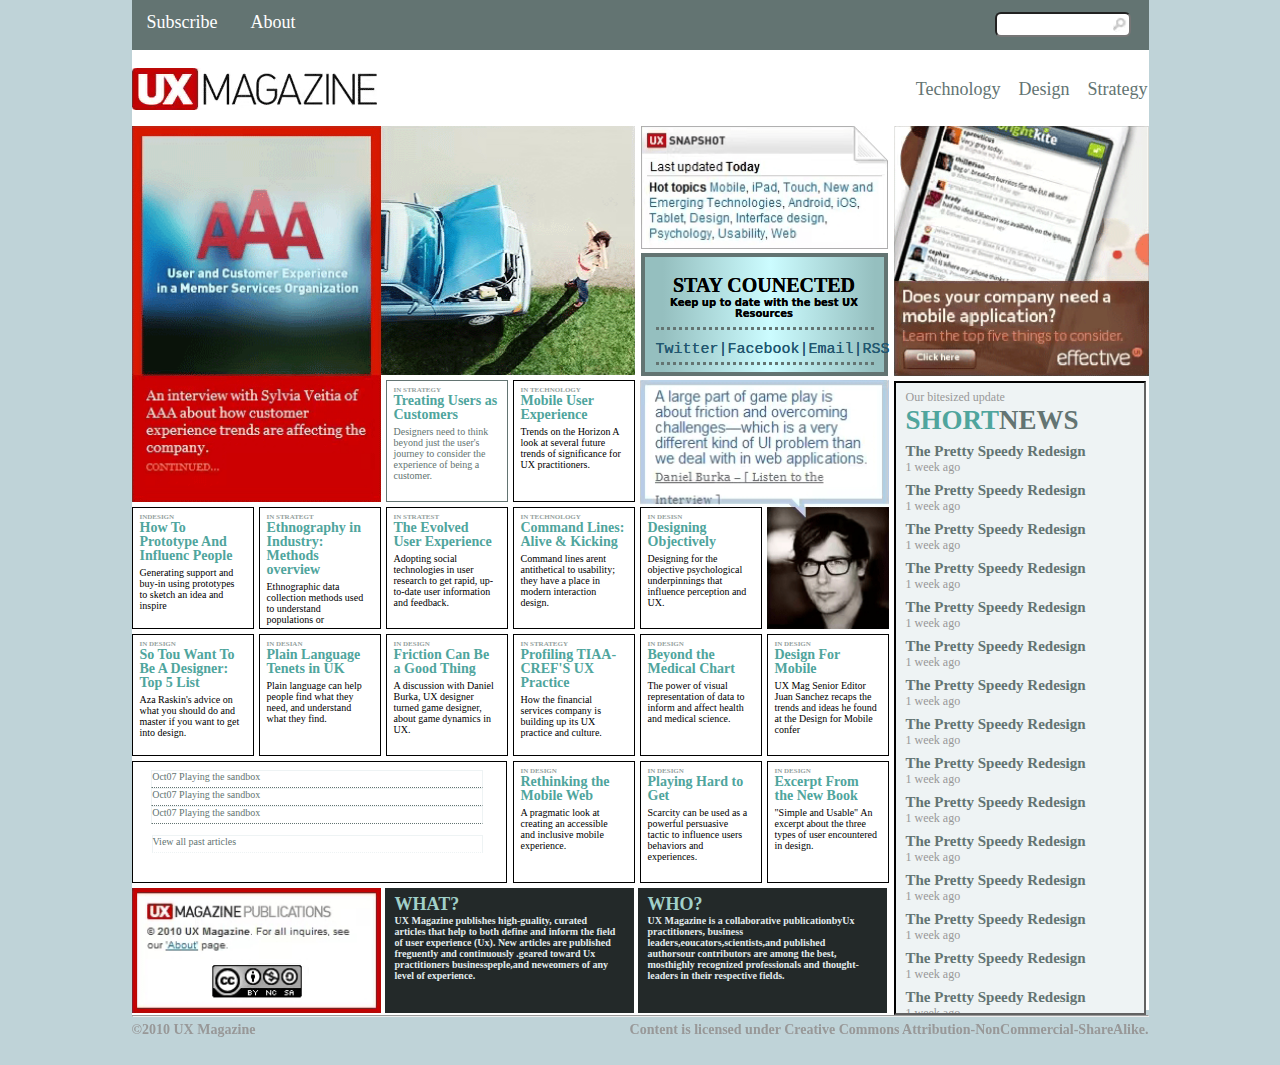
<file: index.html>
<!doctype html>
<html>
<head>
<meta charset="UTF-8">
<title>Untitled Document</title>
<link href="1.css" rel="stylesheet" type="text/css">
</head>

<body>

	<div class="header">
	<li><a href="#">Subscribe</a></li>
	<li><a href="#">About</a></li>
	<li style="float:right"><input type="search"></li>	
</div>
	<div class="menu">
<img src="image/logo.png" alt="logo"/>
	<ul>
	<li><a href="#">Technology</a></li>
	<li><a href="#">Design</a></li>
	<li><a href="#">Strategy</a></li>	
	</ul>
		
	</div>
	
<div class="content">
  <div class="left">
		<div class="ad1">
		<img src="image/111.png" alt="pic"/>
		</div>
		<div class="ad">
	    <img src="image/2.png" alt="pic"/>
		</div>
		<div class="ad3"></div>
	  <div class="ad4">
	  <h1>STAY COUNECTED</h1><h2>Keep up to date with the best UX Resources</h2>
	  <li>Twitter|Facebook|Email|RSS</li></div>
		
		<a href="#"><div class="box1">
		  <h1>IN STRATEGY</h1>
			<h2>Treating Users as Customers</h2>
			<p>Designers need to think beyond just the user's journey to consider the experience of being a customer.</p>
		</div></a>
		<div class="box"><h1>IN TECHNOLOGY</h1>
		  <h2>Mobile User Experience</h2>
    <p>Trends on the Horizon A look at several future trends of significance for UX practitioners.</p>
	</div>
		
		<div class="box5">&nbsp;</div>
		<div class="box"><h1>INDESIGN</h1>
			<h2>How To Prototype And Influenc People</h2>
    <p>Generating support and buy-in using prototypes to sketch an idea and inspire</p>
	</div>
		<div class="box"><h1>IN STRATEGT</h1>
			<h2>Ethnography in Industry: Methods overview</h2>
    <p>Ethnographic data collection methods used to understand populations or</p>
	</div>
		<div class="box"><h1>IN STRATEST</h1>
			<h2>The Evolved User Experience</h2>
    <p>Adopting social technologies in user research to get rapid, up-to-date user information and feedback.</p>
	</div>
		<div class="box"><h1>IN TECHNOLOGY</h1>
			<h2>Command Lines: Alive &amp; Kicking</h2>
    <p>Command lines arent antithetical to usability; they have a place in modern interaction design.</p>
	</div>
	<div class="box"><h1>IN DESISN</h1>
			<h2>Designing Objectively</h2>
    <p>Designing for the objective psychological underpinnings that influence perception and UX.</p>
	</div>
	<div class="box6"></div>
		<div class="box"><h1>IN DESIGN</h1>
			<h2>So Tou Want To Be A Designer: Top 5 List</h2>
    <p>Aza Raskin's advice on what you should do and master if you want to get into design.</p>
	</div>
		<div class="box"><h1>IN DESIAN</h1>
			<h2>Plain Language Tenets in UK</h2>
    <p>Plain language can help people find what they need, and understand what they find.</p>
	</div>
		<div class="box"><h1>IN DESIGN</h1>
			<h2>Friction Can Be a Good Thing</h2>
    <p>A discussion with Daniel Burka, UX designer turned game designer, about game dynamics in UX.</p>
	</div>
		<div class="box"><h1>IN STRATEGY</h1>
			<h2>Profiling TIAA-CREF'S UX Practice</h2>
    <p>How the financial services company is building up its UX practice and culture.</p>
	</div>
		<div class="box"><h1>IN DESIGN</h1>
			<h2>Beyond the Medical Chart</h2>
    <p>The power of visual representation of data to inform and affect health and medical science.</p>
	</div>
		<div class="box"><h1>IN DESIGN</h1>
			<h2>Design For Mobile</h2>
    <p>UX Mag Senior Editor Juan Sanchez recaps the trends and ideas he found at the Design for Mobile confer</p>
	</div>
		<div class="box2">
		  <li class="oc"><a href ="#">Oct07 Playing the sandbox</a></li>
		  <li class="oc1"><a href ="#">Oct07 Playing the sandbox</a></li>
	      <li class="oc2"><a href ="#">Oct07 Playing the sandbox</a></li>
		  <li class="oc3"><a href ="#">View all past articles</a></li>
		 
		</div>
		<div class="box"><h1>IN DESIGN</h1>
			<h2>Rethinking the Mobile Web</h2>
	<p>A pragmatic look at creating an accessible and inclusive mobile experience.</p>
	</div>
		<div class="box"><h1>IN DESIGN</h1>
			<h2>Playing Hard to Get</h2>
	<p>Scarcity can be used as a powerful persuasive tactic to influence users behaviors and experiences.</p>
	</div>
		<div class="box"><h1>IN DESIGN</h1>
			<h2>Excerpt From the New Book</h2>
	<p>"Simple and Usable" An excerpt about the three types of user encountered in design.</p>
	</div>
		<div class="ad2"></div>
		<div class="ad2r">
		<li><h1>WHAT?</h1><h6>UX Magazine publishes high-guality, curated articles that help to both define and inform the field of user experience  (Ux). New articles are published freguently and continuously .geared toward Ux practitioners businesspeple,and neweomers of any level of experience.</h6></li>
		</div>
		<div class="ad2r"><li><h1>WHO?</h1><h6>UX Magazine is a collaborative publicationbyUx practitioners, business leaders,eoucators,scientists,and published authorsour contributors are among the best, mosthighly recognized professionals and thought-leaders in their respective fields.</h6></li></div>
	</div>
	
	<div class="right">
	<div class="ad"></div>
	<ul><div class="ad2">
		<li><h6>Our bitesized update</h6><h2><span>SHORT</span><span style="color:#637472">NEWS</span></h2></li>
		<li><h1><a href="#">The Pretty Speedy Redesign</a></h1><h6>1 week ago</h6></li>
		<li><h1><a href="#">The Pretty Speedy Redesign</a></h1><h6>1 week ago</h6></li>
		<li><h1><a href="#">The Pretty Speedy Redesign</a></h1><h6>1 week ago</h6></li>
	    <li><h1><a href="#">The Pretty Speedy Redesign</a></h1><h6>1 week ago</h6></li>
		<li><h1><a href="#">The Pretty Speedy Redesign</a></h1><h6>1 week ago</h6></li>
		<li><h1><a href="#">The Pretty Speedy Redesign</a></h1><h6>1 week ago</h6></li>
		<li><h1><a href="#">The Pretty Speedy Redesign</a></h1><h6>1 week ago</h6></li>
		<li><h1><a href="#">The Pretty Speedy Redesign</a></h1><h6>1 week ago</h6></li>
		<li><h1><a href="#">The Pretty Speedy Redesign</a></h1><h6>1 week ago</h6></li>
		<li><h1><a href="#">The Pretty Speedy Redesign</a></h1><h6>1 week ago</h6></li>
		<li><h1><a href="#">The Pretty Speedy Redesign</a></h1><h6>1 week ago</h6></li>
		<li><h1><a href="#">The Pretty Speedy Redesign</a></h1><h6>1 week ago</h6></li>
		<li><h1><a href="#">The Pretty Speedy Redesign</a></h1><h6>1 week ago</h6></li>
		<li><h1><a href="#">The Pretty Speedy Redesign</a></h1><h6>1 week ago</h6></li>
		<li><h1><a href="#">The Pretty Speedy Redesign</a></h1><h6>1 week ago</h6></li>
		<li><h1><a href="#">The Pretty Speedy Redesign</a></h1><h6>1 week ago</h6></li>
		<li><h1><a href="#">The Pretty Speedy Redesign</a></h1><h6>1 week ago</h6></li>
		<li><h1><a href="#">The Pretty Speedy Redesign</a></h1><h6>1 week ago</h6></li>
		<li><h1><a href="#">The Pretty Speedy Redesign</a></h1><h6>1 week ago</h6></li>
		</div></ul>
	</div>
	
	<div class="footer">
		<hr style="color: rgba(233,133,134,1.00);margin-bottom: 5px;">

		<h1>&copy;2010 UX Magazine</h1>
		<h2>Content is licensed under Creative Commons Attribution-NonCommercial-ShareAlike.</h2>
	</div>

</div></body>
</html>
</file>
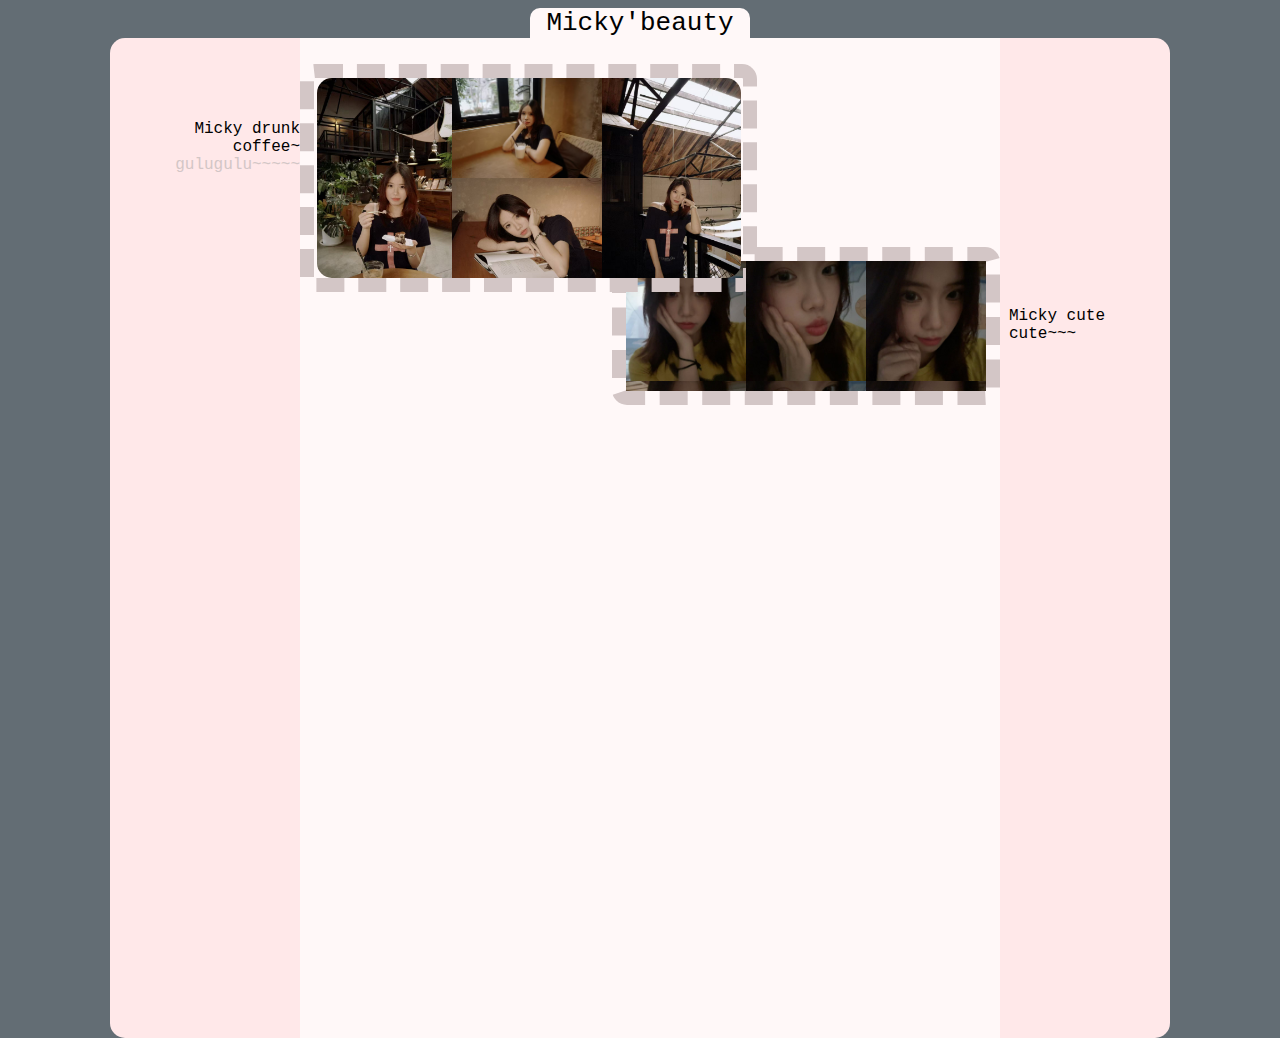
<file: pyx/index.html.html>
<!doctype html>
<html>
<head>
<meta charset="utf-8">
<title>无标题文档</title>
<link href="pyx.css" rel="stylesheet" type="text/css">
</head>

<body>
	<div class="header">Micky'beauty</div>
	<div class="left">
		<div class="t">Micky drunk coffee~
		<scan>gulugulu~~~~~</scan></div>
	</div>
		
	<div class="middle">
		<div class="box1">
			<div class="pic1"></div>
			<div class="pic2"></div>
			<div class="pic3"></div>
			<div class="pic4"></div>
		</div>
		<div class="box2">
			<div class="pic5"></div>
			<div class="pic6"></div>
			<div class="pic7"></div>
		</div>
	</div>
	<div class="right">
		<div class="t">Micky cute cute~~~</div>
	</div>
</body>
</html>
</file>
<file: 1.css>
@charset "utf-8";
*{margin: 0px; padding: 0px;}

body {
    width: auto;
    background-color: #BFD3D8;
    margin-left: auto;
    margin-right: auto;
}
.header {
    width: 1017px;
    background-color: #637472;
    height: 50px;
    margin-left: auto;
    margin-right: auto;
}
.header li input {
    width: 136px;
    border-radius: 6px;
    height: 25px;
    background-repeat: no-repeat;
    background-image: url(image/1.png);
    background-position: 102% 55%;
}

.header li {
    list-style-type: none;
    float: left;
    margin-top: -17px;
    margin-left: 15px;
    text-decoration: none;
}

.header li a:link{
    color: #FFFFFF;
    text-decoration: none;
}
.header li a:hover {
    color: #94EFF1;
    text-decoration: none;
}


.content {
    width: 1017px;
    background-color: #FFFFFF;
    margin-left: auto;
    margin-right: auto;
}
.menu {
    margin-left: auto;
    margin-right: auto;
    background-color: #FFFFFF;
    height: 76px;
    width: 1017px;
}



body li {
    display: inline;
    float: right;
    padding-top: 29px;
    margin-right: 18px;
    font-family: Baskerville, "Palatino Linotype", Palatino, "Century Schoolbook L", "Times New Roman", serif;
    font-size: large;
}
.menu img {
    margin-top: 18px;
}

.menu ul {
    float: right;
    margin-right: -17px;

}
.menu ul li {
    float: left;
    color: #637472;
}
ul li a:link {
    color: #637472;
    text-decoration: none;
}
ul li a:hover {
    color: #94EFF1;
}


.left .box1 a {
}


.content .left {
    width: 762px;
    background-color: #FFFFFF;
    float: left;
}


.left .box {
    background-color: #FFFFFF;
    margin-right: 5px;
    margin-bottom: 5px;
    width: 120px;
    height: 120px;
    float: left;
    border: 1px solid #000000;
    left: 0px;
    display: inline;
    overflow-x: hidden;
    overflow-y: hidden;
    color: #000000;
}



.left .box h1 {
    font-size: 7px;
    padding-left: 7px;
    padding-top: 5px;
    color: #96A2A0;
    font-family: Cambria, "Hoefler Text", "Liberation Serif", Times, "Times New Roman", serif;
    font-style: normal;
}
.left .box h2 {
    font-size: 14px;
    line-height: 14px;
    padding-left: 7px;
    font-family: Cambria, "Hoefler Text", "Liberation Serif", Times, "Times New Roman", serif;
    padding-right: 7px;
    color: #4FA59D;
}
.left .box p {
    font-size: 10px;
    padding-left: 7px;
    padding-top: 4px;
    padding-right: 10px;
    line-height: 11px;
}
.content .left a:link {
    background-color: #FFFFFF;
    margin-right: 5px;
    margin-bottom: 5px;
    width: 120px;
    border: 1px solid #637472;
    height: 120px;
    float: left;
    left: 0px;
    margin-left: 5px;
    text-decoration: none;
}
.content .left a:hover {
    width: 120px;
    height: 120px;
    border: 1px solid #94EFF1;
    background-color: #EEF3F4;
    margin-right: 5px;
    margin-bottom: 5px;
    float: left;
    left: 0px;
    margin-left: 5px;
}

.left .box1 a {
    text-decoration: none;
}




.left .box1 h1 {
    font-size: 7px;
    padding-left: 7px;
    padding-top: 5px;
    color: #96A2A0;
    font-family: Cambria, "Hoefler Text", "Liberation Serif", Times, "Times New Roman", serif;
    font-style: normal;
}
.left .box1 h2 {
    font-size: 14px;
    line-height: 14px;
    padding-left: 7px;
    font-family: Cambria, "Hoefler Text", "Liberation Serif", Times, "Times New Roman", serif;
    padding-right: 7px;
    color: #4FA59D;
}
.left .box1 p {
    font-size: 10px;
    padding-left: 7px;
    padding-top: 4px;
    padding-right: 10px;
    line-height: 11px;
    color: #637472;
}



.content .left .box2 {
    background-color: #FFFFFF;
    margin-right: 6px;
    margin-bottom: 5px;
    width: 373px;
    height: 120px;
    border: 1px solid #000000;
    float: left;
}
.box2 .oc a:hover {
    color: #94EFF1;
    border-color: #EEF3F4;
}
.box2 .oc a:link {
    float: left;
    width: 247pt;
    height: 12pt;
    border-bottom-style: dotted;
    border-color: #EEF3F4 #EEF3F4 #637472;
    font-size: 10px;
    padding-top: 0px;
    margin-top: -21px;
    color: #637472;
}
.box2 .oc1 a:link {
    float: left;
    width: 247pt;
    height: 16px;
    border-bottom-style: dotted;
    border-color: #EEF3F4 #EEF3F4 #637472;
    font-size: 10px;
    padding-top: 0px;
    margin-top: -34px;
    color: #637472;
}
.box2 .oc2 a:link {
    float: left;
    width: 247pt;
    height: 16px;
    border-bottom-style: dotted;
    border-color: #EEF3F4 #EEF3F4 #637472;
    font-size: 10px;
    padding-top: 0px;
    margin-top: -45px;
    color: #637472;
    padding-bottom: 0px;
}
.box2 .oc3 a:link {
    width: 69pt;
    height: 16px;
    border-bottom-style: dotted;
    border-color: #EEF3F4;
    font-size: 10px;
    padding-top: 0px;
    margin-top: -45px;
    color: #637472;
    padding-bottom: 0px;
    padding-right: 237px;
}
.box2 .oc3 a:hover {
    color: #94EFF1;
    border-color: #EEF3F4;
}


.box2 .oc2 a:hover {
    color: #94EFF1;
    border-color: #EEF3F4;
}


.box2 .oc1 a:hover {
    color: #94EFF1;
    border-color: #EEF3F4;
}
.content .left .box5 {
    background-color: #EEF3F4;
    margin-right: 5px;
    width: 249px;
    height: 127px;
    float: left;
    left: 0px;
    display: inline;
    overflow-x: hidden;
    overflow-y: hidden;
    color: #000000;
    background-image: url(image/99.png);
    background-size: 247px 129px;
}
.content .left .box6 {
    background-color: #EEF3F4;
    margin-right: 5px;
    margin-bottom: 5px;
    width: 122px;
    height: 122px;
    float: left;
    left: 0px;
    display: inline;
    overflow-x: hidden;
    overflow-y: hidden;
    color: #000000;
    background-position: 39% 0%;
    background-size: 122px 122px;
    background-image: url(image/888.png);
    background-repeat: no-repeat;
}















.content .left .ad1 {
    width: 249px;
    height: 376px;
    float: left;
    background-color: #E22020;
}
.left .ad1 img {
    margin-right: auto;
    float: left;
    margin-left: 0px;
    width: 249px;
    height: 376px;
}

.content .left .ad {
    width: 254px;
    height: 249px;
    float: left;
    background-color: #BCF8D0;
    margin-right: 6px;
    margin-bottom: 4px;
}
.left .ad img {
    width: 254px;
    height: 249px;
}

.content .left .ad3 {
    width: 247px;
    height: 123px;
    text-shadow: 0px 0px;
    float: left;
    margin-right: 4px;
    background-color: #BCF8D0;
    margin-bottom: 4px;
    background-repeat: no-repeat;
    background-size: 247px 123px;
    background-image: url(image/10.png);
}
.content .left .ad4 {
    width: 239px;
    height: 115px;
    text-shadow: 0px 0px;
    float: left;
    margin-right: 4px;
    background-color: #CFFCFE;
    margin-bottom: 4px;
    background-repeat: no-repeat;
    background-size: 247px 250px;
    border: 4px solid #637472;
    background-image: -webkit-linear-gradient(0deg,rgba(149,191,191,1.00) 7.25%,rgba(204,252,255,1.00) 50.78%,rgba(149,191,191,1.00) 93.09%);
    background-image: -moz-linear-gradient(0deg,rgba(149,191,191,1.00) 7.25%,rgba(204,252,255,1.00) 50.78%,rgba(149,191,191,1.00) 93.09%);
    background-image: -o-linear-gradient(0deg,rgba(149,191,191,1.00) 7.25%,rgba(204,252,255,1.00) 50.78%,rgba(149,191,191,1.00) 93.09%);
    background-image: linear-gradient(90deg,rgba(149,191,191,1.00) 7.25%,rgba(204,252,255,1.00) 50.78%,rgba(149,191,191,1.00) 93.09%);
}
.left .ad4 h1 {
    font-size: 20px;
    text-align: center;
    margin-top: 17px;
}
.left .ad4 h2 {
    font-size: 10px;
    text-align: center;
    font-family: "Lucida Grande", "Lucida Sans Unicode", "Lucida Sans", "DejaVu Sans", Verdana, sans-serif;
}
.left .ad4 li {
    font-size: 15px;
    border-top-style: dotted;
    border-top-color: #637472;
    border-bottom-style: dotted;
    border-bottom-color: #637472;
    width: 217px;
    height: 21px;
    margin-top: 8px;
    padding-right: 1px;
    float: left;
    text-align: center;
    margin-left: 11px;
    padding-top: 11px;
    font-family: Consolas, "Andale Mono", "Lucida Console", "Lucida Sans Typewriter", Monaco, "Courier New", monospace;
    color: #21566F;
}





.content .left .ad2 {
    width: 249px;
    height: 125px;
    text-shadow: 0px 0px;
    float: left;
    margin-right: 4px;
    background-color: #BCF8D0;
    margin-bottom: 2px;
    background-image: url(image/666.png);
    background-repeat: no-repeat;
    background-size: 249px 125px;
}
.content .left .ad2r {
    width: 249px;
    height: 125px;
    float: left;
    margin-right: 4px;
    margin-bottom: 2px;
    background-color: #232929;
}
.ad2r li h1 {
    color: #A1D0C9;
    margin-top: -23px;
    font-size: 18px;
    margin-left: 10px;
    margin-bottom: 0px;
}
li h1 a:hover {
    color: #94EFF1;
}


.ad2r li h6 {
    text-align: left;
    font-size: 10px;
    margin-left: 10px;
    color: #E1EBED;
}




aaaaaaaaaaaaaaaaaaaaaaaaaaaaaaaaa {
}

.content .right {
    background-color: #FFFFFF;
    width: 255px;
    height: 884px;
    margin-left: auto;
    margin-right: 0px;
    float: left;
}
.content .right .ad {
    width: 255px;
    height: 250px;
    background-color: #BCF8D0;
    background-image: url(image/444.png);
    background-repeat: no-repeat;
    background-position: 0% 0%;
    background-size: 255px 250px;
}
.content .right .ad2 {
    width: 248px;
    height: 630px;
    background-color: #EEF3F4;
    border: 2px inset #0E0E0E;
    margin-top: 5px;
    padding-left: 0px;
    padding-right: 0px;
    float: left;
    overflow-y: auto;
}

.ad2 li h1 {
    font-size: 15px;
    /* [disabled]text-align: left; */
    left: 26px;
    right: 25px;
    float: left;
}
.ad2 li a:link {
    color: #637472;
    text-decoration: none;
}
li h1 a:hover  {
    color: #94EFF1;
}


.ad2 li h6 {
   color: rgba(152,152,152,1.00);
	font-style: normal;
	font-weight: normal;
	font-size: 12px;
	clear: left;
}


ul .ad2 li {
    padding-top: 7px;
    padding-left: 10px;
    float: left;
}
li h2 span {
    color: #4FA59D;
}









.footer {
    width: 1017px;
    /* [disabled]background-color: #A1D0C9; */
    height: 50px;
    float: left;
    clear: left;
    margin-left: auto;
    margin-right: auto;
}
.content .footer h1 {color: rgba(152,152,152,1.00);
	font-family: Baskerville, "Palatino Linotype", Palatino, "Century Schoolbook L", "Times New Roman", serif;
	font-style: normal;
	font-size: 14px;
	float: left;
}
.content .footer h2 {color: rgba(152,152,152,1.00);
	font-family: Baskerville, "Palatino Linotype", Palatino, "Century Schoolbook L", "Times New Roman", serif;
	font-style: normal;
	font-size: 14px;
	float: right;
}
</file>
<file: pyx/pyx.css>
@charset "utf-8";
.header {
    margin-left: auto;
    margin-right: auto;
    width: 220px;
    background-color: #FFF8F8;
    text-align: center;
    border-top-right-radius: 10px;
    border-top-left-radius: 10px;
    font-family: Consolas, "Andale Mono", "Lucida Console", "Lucida Sans Typewriter", Monaco, "Courier New", monospace;
    font-size: 26px;
}
body {
    margin-left: auto;
    margin-right: auto;
    width: 1060px;
    background-color: #636D74;
}

.left {
    width: 190px;
    background-color: #FFE8E9;
    height: 1000px;
    float: left;
    border-top-left-radius: 15px;
    border-bottom-left-radius: 15px;
}
.left .t {
    font-family: Consolas, "Andale Mono", "Lucida Console", "Lucida Sans Typewriter", Monaco, "Courier New", monospace;
    height: 0px;
    margin-top: 82px;
    margin-left: 9px;
    text-align: right;
}
.left .t scan {
    color: #D3C6C6;
    text-align: right;
}


.middle {
    width: 700px;
    background-color: #FFF8F8;
    height: 1000px;
    float: left;
}
.middle .box1 {
    float: left;
    width: 429px;
    height: 200px;
    margin-top: 26px;
    border: 14px dashed #D3C6C6;
    border-radius: 15px;
}
.middle .box1 .pic1 {
    width: 135px;
    height: 200px;
    background-image: url(img/%E5%BE%AE%E4%BF%A1%E5%9B%BE%E7%89%87_20251106155006_12_654.jpg);
    background-size: auto 230px;
    background-repeat: no-repeat;
    border-top-left-radius: 15px;
    border-bottom-left-radius: 15px;
    float: left;
    margin-left: 3px;
}
.middle .box1 .pic2 {
    float: left;
    height: 100px;
    background-image: url(img/%E5%BE%AE%E4%BF%A1%E5%9B%BE%E7%89%87_20251106155011_14_654.jpg);
    background-size: auto 100px;
    width: 150px;
}
.middle .box1 .pic3 {
    float: left;
    height: 100px;
    background-image: url(img/%E5%BE%AE%E4%BF%A1%E5%9B%BE%E7%89%87_20251106155003_11_654.jpg);
    width: 150px;
    background-repeat: no-repeat;
    background-size: 150px auto;
    background-position: 0% 54%;
}
.middle .box1 .pic4 {
    width: 139px;
    height: 200px;
    background-image: url(img/%E5%BE%AE%E4%BF%A1%E5%9B%BE%E7%89%87_20251106155008_13_654.jpg);
    background-repeat: no-repeat;
    border-top-right-radius: 15px;
    border-bottom-right-radius: 15px;
    background-size: 150px auto;
    float: left;
    margin-top: -100px;
}
.middle .box2 {
    float: none;
    width: 360px;
    height: 130px;
    border: 14px dashed #D3C6C6;
    border-radius: 15px;
    margin-top: 209px;
    margin-left: 312px;
}
.middle .box2 .pic5 {
    width: 120px;
    height: 130px;
    background-image: url(img/%E5%BE%AE%E4%BF%A1%E5%9B%BE%E7%89%87_20251106155034_17_654.jpg);
    background-size: 120px auto;
}
.middle .box2 .pic6 {
    width: 120px;
    height: 130px;
    background-image: url(img/%E5%BE%AE%E4%BF%A1%E5%9B%BE%E7%89%87_20251106155036_18_654.jpg);
    background-size: 120px auto;
    float: left;
    margin-left: 120px;
    padding-top: 0px;
    margin-top: -130px;
}
.middle .box2 .pic7 {
    width: 120px;
    height: 130px;
    background-image: url(img/%E5%BE%AE%E4%BF%A1%E5%9B%BE%E7%89%87_20251106155038_19_654.jpg);
    background-size: 120px auto;
    float: left;
    margin-left: 240px;
    margin-top: -130px;
}










.right {
    width: 170px;
    background-color: #FFE8E9;
    height: 1000px;
    float: left;
    border-top-right-radius: 15px;
    border-bottom-right-radius: 15px;
    font-family: Impact, Haettenschweiler, "Franklin Gothic Bold", "Arial Black", sans-serif;
}

.right .t {
    margin-top: 269px;
    font-family: Consolas, "Andale Mono", "Lucida Console", "Lucida Sans Typewriter", Monaco, "Courier New", monospace;
    margin-left: 9px;
}
</file>
